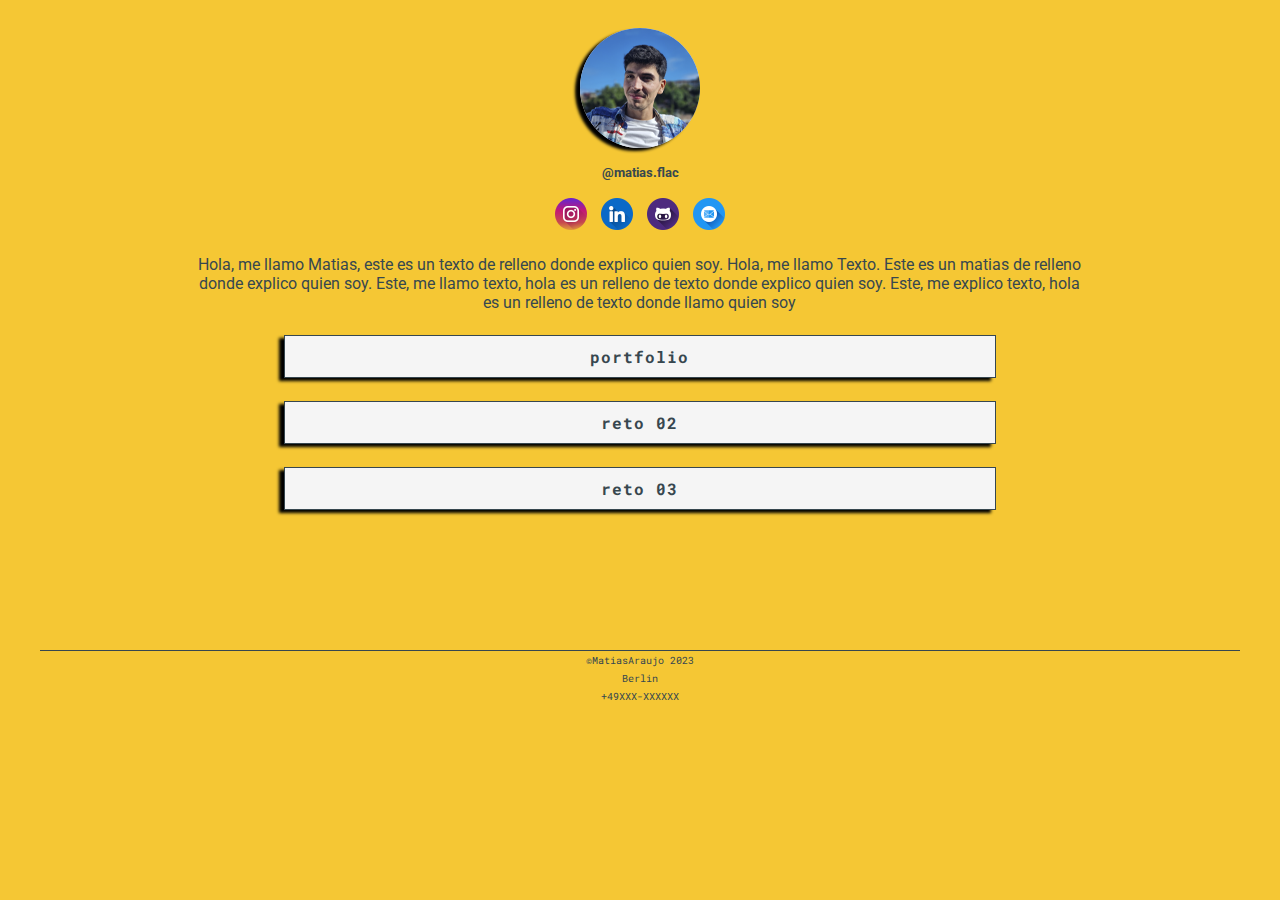
<file: index.html>
<!DOCTYPE html>
<html lang="en">
<head>
    <meta charset="UTF-8">
    <meta http-equiv="X-UA-Compatible" content="IE=edge">
    <meta name="viewport" content="width=device-width, initial-scale=1.0">
    <title>My link tree</title>
    <link href="https://fonts.googleapis.com/css2?family=Roboto+Mono&family=Roboto:wght@300;400&display=swap" rel="stylesheet">
    <link rel="stylesheet" href="css/style.css">

    <!--Favicon & meta-->
    <link rel="icon" href="img/Einstein.png" type="image/png">
    <meta name="description" content="Un resumen de todo mi trabajo como develop">
    <meta name="author" content="Matias Araujo m.araujoge@gmail.com">

    <!-- Open Graph / Facebook -->
<meta property="og:type" content="website">
<meta property="og:url" content="https://linksflac.github.io/">
<meta property="og:title" content="Link Tree de MAtias">
<meta property="og:description" content="Mis trabajos en una sola pagina">
<meta property="og:image" content="https://github.com/LinksFlac/LinksFlac.github.io/blob/main/img/foto.jpg?raw=true">


    <!--twitter-->
    <meta property="twitter:tittle" content="Link tree de Matias.flac">
    <meta property="twitter:description" content="Acá podes encontrar un resumen de todo mi trabajo">
    <meta property="twitter:image" content="https://github.com/LinksFlac/LinksFlac.github.io/blob/main/img/foto.jpg?raw=true">
    <meta property="twitter:type" content="website">
    <meta property="twitter:url" content="https://linksflac.github.io/">
</head>

<body>
    <header>
        <!--FOTO-->
            <a href="https://linksflac.github.io/"><img src="img/foto.png" alt="" class="perfil"></a>
            <p>@matias.flac</p>        
        <nav>
            <a href="https://www.instagram.com/matias.flac/"><img src="img/insta.png" alt="icono instagram" class="icon"></a>
            <a href="https://www.linkedin.com/in/matias-araujo/"><img src="img/linkedin.png" alt="icono linkedin" class="icon"></a>
            <a href="https://github.com/MatiasAraujo"><img src="img/github.png" alt="icono github" class="icon"></a>
            <a href="mailto:m.araujoge@gmail.com"><img src="img/mail.png" alt="icono email" class="icon"></a>
        </nav>
    </header>
    <section>
        <div class="description">
            <p>Hola, me llamo Matias, este es un texto de relleno donde explico quien soy. Hola, me llamo Texto. Este es un matias de relleno donde explico quien soy. Este, me llamo texto, hola es un relleno de texto donde explico quien soy. Este, me explico texto, hola es un relleno de texto donde llamo quien soy  </p>
        </div>

        <ul>
            <li class="btn"><a href="portfolio.html">Portfolio</a> </li>
            <li class="btn"> <a href="/reto02/index.html">Reto 02</a> </li>
            <li class="btn"> <a href="/reto03/index.html">Reto 03</a> </li>
        </ul>
    </section>
    <!--No estoy seguro de que el microformato haya quedado bien, probablemente no... tampoco estoy seguro de su funcion dentro de la pagina y espero que expliquen eso en la correccion del miercoles-->
    <footer>
        <div class="hr" itemscope itemtype="https://schema.org/Organization">
            <p><span itemprop="creator">©MatiasAraujo 2023</span></p>
            <p><span itemprop="address">Berlin</span></p>
            <p><span itemprop="telephone">+49XXX-XXXXXX</span></p>
        </div>
        
    </footer>
</body>
</html>
</file>
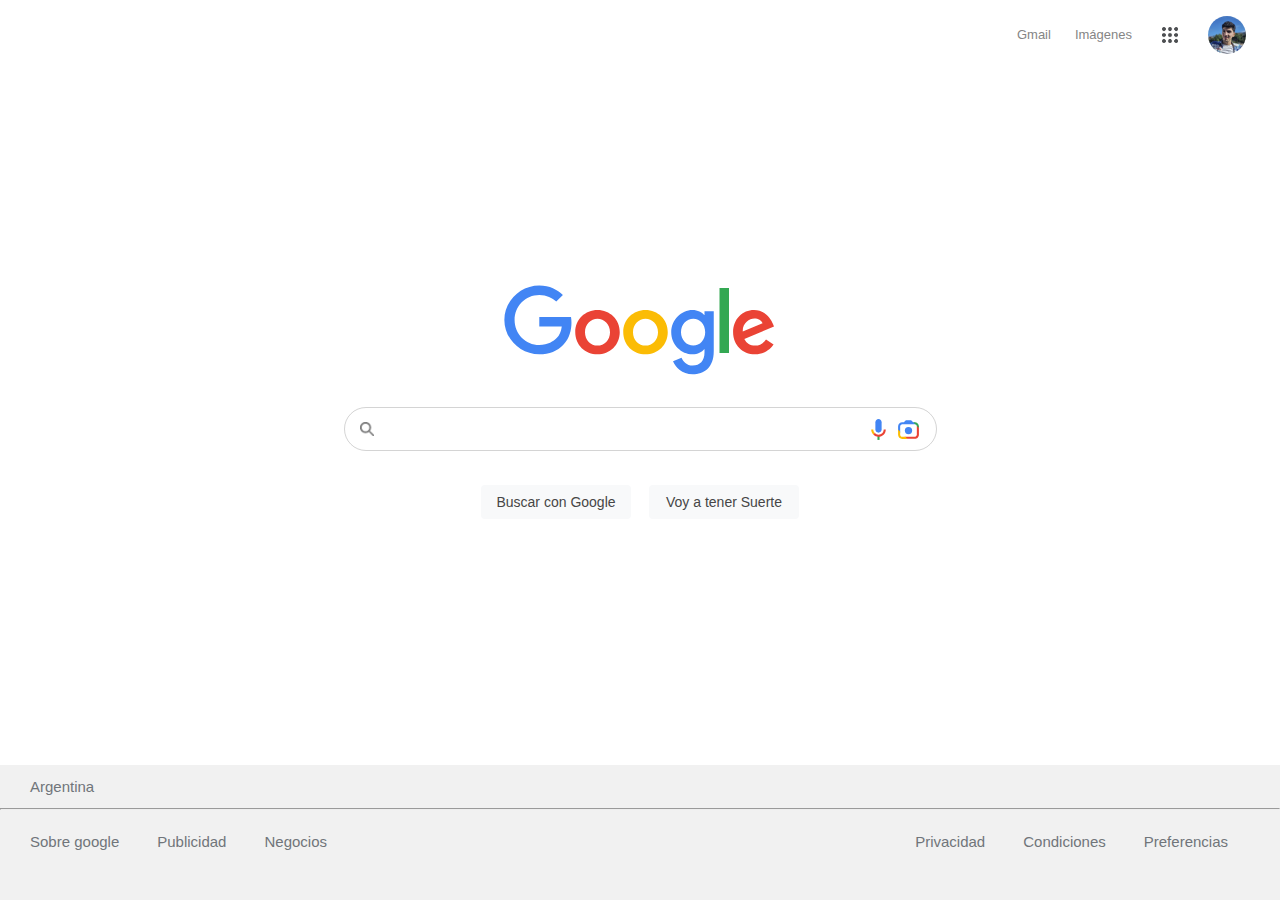
<file: reto02/index.html>
<!DOCTYPE html>
<html lang="en">
<head>
    <meta charset="UTF-8">
    <meta http-equiv="X-UA-Compatible" content="IE=edge">
    <meta name="viewport" content="width=device-width, initial-scale=1.0">
    <title>Reto google</title>
    <link rel="stylesheet" href="styles.css">
</head>
<body>
    <header>
        <nav class="mainNav">
            <ul class="botonera">
                <li class="icon"><a href="">Gmail</a></li>
                <li class="icon"><a href="">Imágenes</a></li>
                <div class="menu">
                    <li id='btnMenu' class="icon"><img src="dots-menu.png" alt=""></li>
                </div>      
                <div class="avatar">
                    <li class="icon"><a href=""><img src="foto.png" alt=""></a></li> 
                </div>
                
            </ul>
            
        </nav>        
    </header>

    <!--Menu chocolate-->    
    <section >
        <div id='menuChoc' class="menuChoc">
            <ul class="chocoList">
                <div class="iconChoc">
                    <li><a href=""><img class='first' src="/reto02/mi_cuenta.png" alt="">Cuenta</a></li>
                </div>
                <div class="iconChoc">
                    <li><a href=""><img src="/reto02/IconosGoogle/gmail.png" alt="">Gmail</a></li>
                </div>
                <div class="iconChoc">
                    <li><a href=""><img src="/reto02/IconosGoogle/drive.png" alt="">Drive</a></li>
                </div>
                <div class="iconChoc">
                    <li><a href=""><img src="/reto02/IconosGoogle/maps.png" alt="">Maps</a></li>
                </div>
                <div class="iconChoc">
                    <li><a href=""><img src="/reto02/IconosGoogle/my_bussynes.png" alt="">Business</a></li>
                </div>
                <div class="iconChoc">
                    <li><a href=""><img src="/reto02/IconosGoogle/news.png" alt="">News</a></li>
                </div>
                <div class="iconChoc">
                    <li><a href=""><img src="/reto02/IconosGoogle/One.png" alt="">One</a></li>
                </div>
                <div class="iconChoc">
                    <li><a href=""><img src="/reto02/IconosGoogle/play_store.png" alt="">Play Store</a></li>
                </div>
                <div class="iconChoc">
                    <li><a href=""><img src="/reto02/IconosGoogle/protect_account.png" alt="">Seguridad</a></li>
                </div>
                <div class="iconChoc">
                    <li><a href=""><img src="/reto02/IconosGoogle/shop.png" alt="">Shop</a></li>
                </div>
                <div class="iconChoc">
                    <li><a href=""><img src="/reto02/IconosGoogle/zoom.png" alt="">zoom</a></li>
                </div>
                <div class="iconChoc">
                    <li><a href=""><img src="/reto02/IconosGoogle/angout.png" alt="">Chat</a></li>
                </div>
                <div class="iconChoc">
                    <li><a href=""><img src="/reto02/IconosGoogle/translate.png" alt="">Traductor</a></li>
                </div>
                <div class="iconChoc">
                    <li><a href=""><img src="/reto02/IconosGoogle/calendar.png" alt="">Calendar</a></li>
                </div>

            </ul>
        </div>
    </section>

    <!--Search-->
    <section>
        <div class="container">
            <a class="logo" href="index.html"><img src="google_logo.svg" alt=""></a>

            <form action="">
                <div class="searchBox">
                    
                    <div>
                        <img class='searchIcon' src="/reto02/buscar.png" alt="">
                    </div>
                    <div class="inputSearch">
                        <input class="search" type="search" name="" id="input">
                    </div>
                    <div class="mic">
                        <svg class="goxjub" focusable="false" viewBox="0 0 24 24" xmlns="http://www.w3.org/2000/svg"><path fill="#4285f4" d="m12 15c1.66 0 3-1.31 3-2.97v-7.02c0-1.66-1.34-3.01-3-3.01s-3 1.34-3 3.01v7.02c0 1.66 1.34 2.97 3 2.97z"></path><path fill="#34a853" d="m11 18.08h2v3.92h-2z"></path><path fill="#fbbc05" d="m7.05 16.87c-1.27-1.33-2.05-2.83-2.05-4.87h2c0 1.45 0.56 2.42 1.47 3.38v0.32l-1.15 1.18z"></path><path fill="#ea4335" d="m12 16.93a4.97 5.25 0 0 1 -3.54 -1.55l-1.41 1.49c1.26 1.34 3.02 2.13 4.95 2.13 3.87 0 6.99-2.92 6.99-7h-1.99c0 2.92-2.24 4.93-5 4.93z"></path></svg>
                    </div>
                    <div class="cam">
                        <img class="Gdd5U" src="[data-uri]" alt="Búsqueda con cámara" data-atf="1" data-frt="0">
                    </div>
                                      
                </div>
            </form>
            
            <div class="btns">
                <button class="searchBtn">Buscar con Google</button>
                <button class="searchBtn">Voy a tener Suerte</button>
            </div>
        </div>
    </section>


    <footer>
        <div class="footerCon">
            <a href="">Argentina</a>
            <hr>
            <div class="flexWarp">
                <ul class="btnFooter">
                    <li class="footerList"><a href="#">Sobre google</a></li>
                    <li class="footerList"><a href="#">Publicidad</a></li>
                    <li class="footerList"><a href="#">Negocios</a></li>
                </ul>
                <ul class="btnFooter">
                    <li class="footerList"><a href="#">Privacidad</a></li>
                    <li class="footerList"><a href="#">Condiciones</a></li>
                    <li class="footerList"><a href="#">Preferencias</a></li>
                </ul>
            </div>
        </div>
    </footer>

    <script src="main.js"></script>
</body>
</html>
</file>
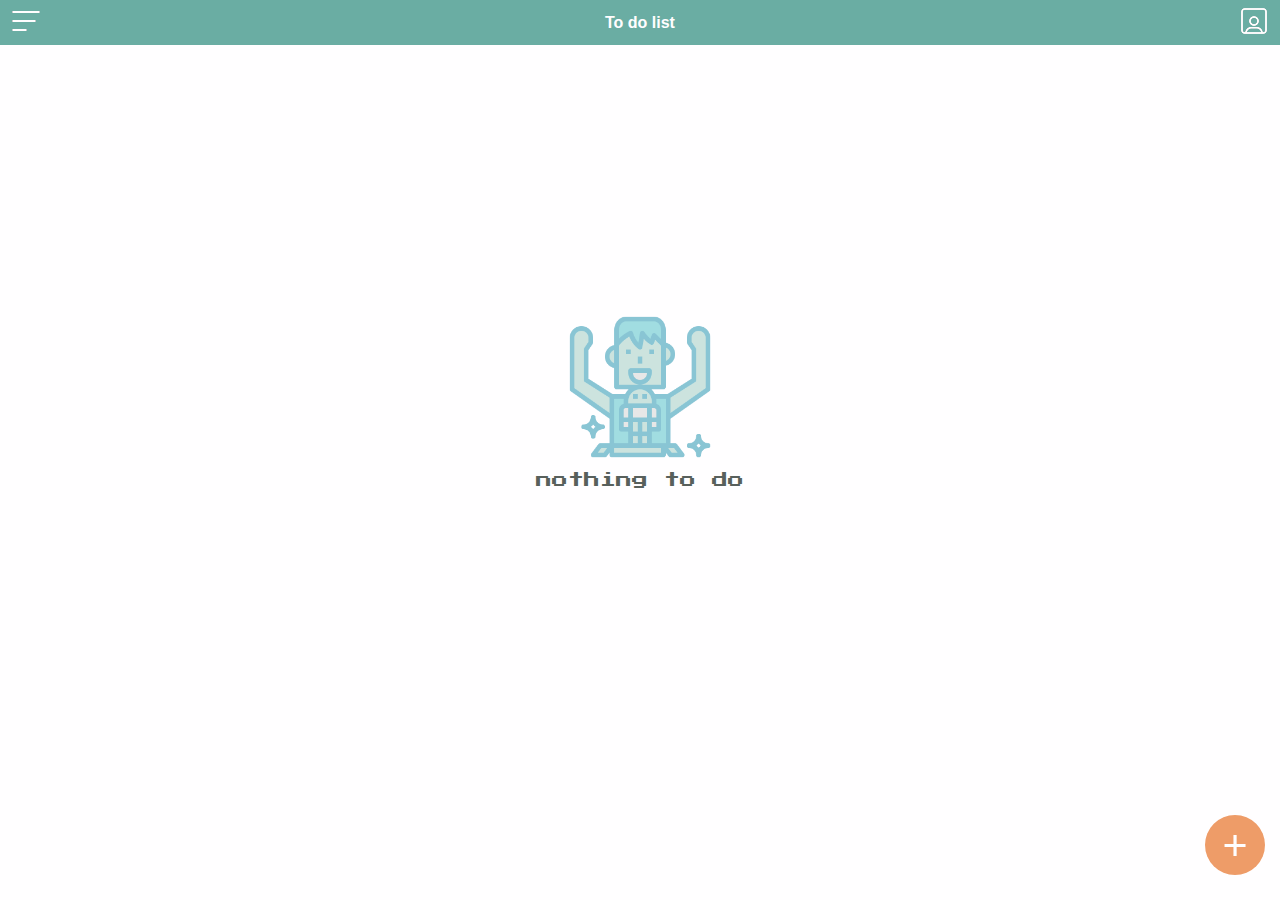
<file: reto03/index.html>
<!DOCTYPE html>
<html lang="en">
<head>
    <meta charset="UTF-8">
    <meta http-equiv="X-UA-Compatible" content="IE=edge">
    <meta name="viewport" content="width=device-width, initial-scale=1.0">
    <title>Reto03</title>
    <link rel="preconnect" href="https://fonts.googleapis.com">
    <link rel="preconnect" href="https://fonts.gstatic.com" crossorigin>
    <link href="https://fonts.googleapis.com/css2?family=Press+Start+2P&display=swap" rel="stylesheet">
    <link href="https://cdn.jsdelivr.net/npm/bootstrap@5.3.0-alpha1/dist/css/bootstrap.min.css" rel="stylesheet" integrity="sha384-GLhlTQ8iRABdZLl6O3oVMWSktQOp6b7In1Zl3/Jr59b6EGGoI1aFkw7cmDA6j6gD" crossorigin="anonymous">
    <link rel="stylesheet" href="styles.css">
    

</head>
<body>
    <header>
        <nav class="my_nav">
            <ul>
                <li><a href="#"><img class="burguer" src="icons/hamburguesa.png" alt=""></a></li>
                <li><a href="#">To do list</a></li>
                <li><a href="#"><img class="profile" src="icons/perfil_cuadrado.png" alt=""></a></li>
            </ul>
        </nav>
    </header>
    <!--First screen-->
    <section>
        <div id="empty" class="contenedor">
            <img src="icons/robotito.png" alt="">
            <p>nothing to do</p>
        </div>


        <div id="btn_add" class="add_boton shadow">
            <p>+</p>
        </div>
    </section>
    <!--Second screen-->
    <section>
        <div class="popup">
            <div class="contenedor_popup"  id="task_section">
                <div class="mini_nav">
                    <p>Agregar tarea</p>
                    <button id="close_task">X</button>
                </div>
                <div class="task_form">
                    <label for="taskName">Nombre de la tarea</label>
                    <input id="taskName" class="form-control" type="text" placeholder="Cómo se llama vó?">

                    <label for="taskType">Seleccionar el tipo de tarea</label>
                    <select id="taskType" class="form-select" placeholder="Qué tipo e vó?">
                        <option value="0" selected>Elegir tipo</option>
                        <option value="1">Trabajo</option>
                        <option value="2">Casa</option>
                        <option value="3">Entretenimiento</option>
                        <option value="4">Personal</option>
                      </select>

                      <label for="task_desc" class="form-label">Descripción</label>
                      <input type="text" class="form-control" id="task_desc" rows="3" placeholder="Añade una descripción"></input>

                      <label for="priority">Prioridad</label>
                      <div class="priority_container">
                        <input value="1" name="priority" type="radio" class="prioridad1" id="prioridad1"></input>
                        <input value="2" name="priority" type="radio" class="prioridad2" id="prioridad2"></input>
                        <input value="3" name="priority" type="radio" class="prioridad3" id="prioridad3"></input>
                        <input value="4" name="priority" type="radio" class="prioridad4" id="prioridad4"></input>
                      </div>
                      
                      
                </div>
                <div class="botones">
                    <button id="task_add" class="btn btn-primary" type="button">Agregar</button>
                </div>
            </div>         
        </div>
    </section>
    <!--Third screen-->
    <section>
        <div class="contenedor_tarjeta" id="tarjeta_container">
            <!--<div id="tarjeta" class="tarjeta pr1">
                <div>
                    <img class="imagenTar" src="/icons/per" alt="">
                </div>
                <div id="contenido_tarjeta" class="contenido">
                    <h3>Lala</h3>
                    <p>aaa</p>
                </div>
                <div id="opciones_tarjeta" class="opciones">
                    <img src="/icons/borrar.png" alt="" class="delete">
                </div>
            </div>
            <div id="tarjeta" class="tarjeta">
                <div id="img_tarjeta" class="imagenTar">
    
                </div>
                <div id="contenido_tarjeta" class="contenido">
    
                </div>
                <div id="opciones_tarjeta" class="opciones">
    
                </div>
            </div> -->
            
        </div>
    </section>

    <script src="main.js"></script>
</body>
</html>
</file>
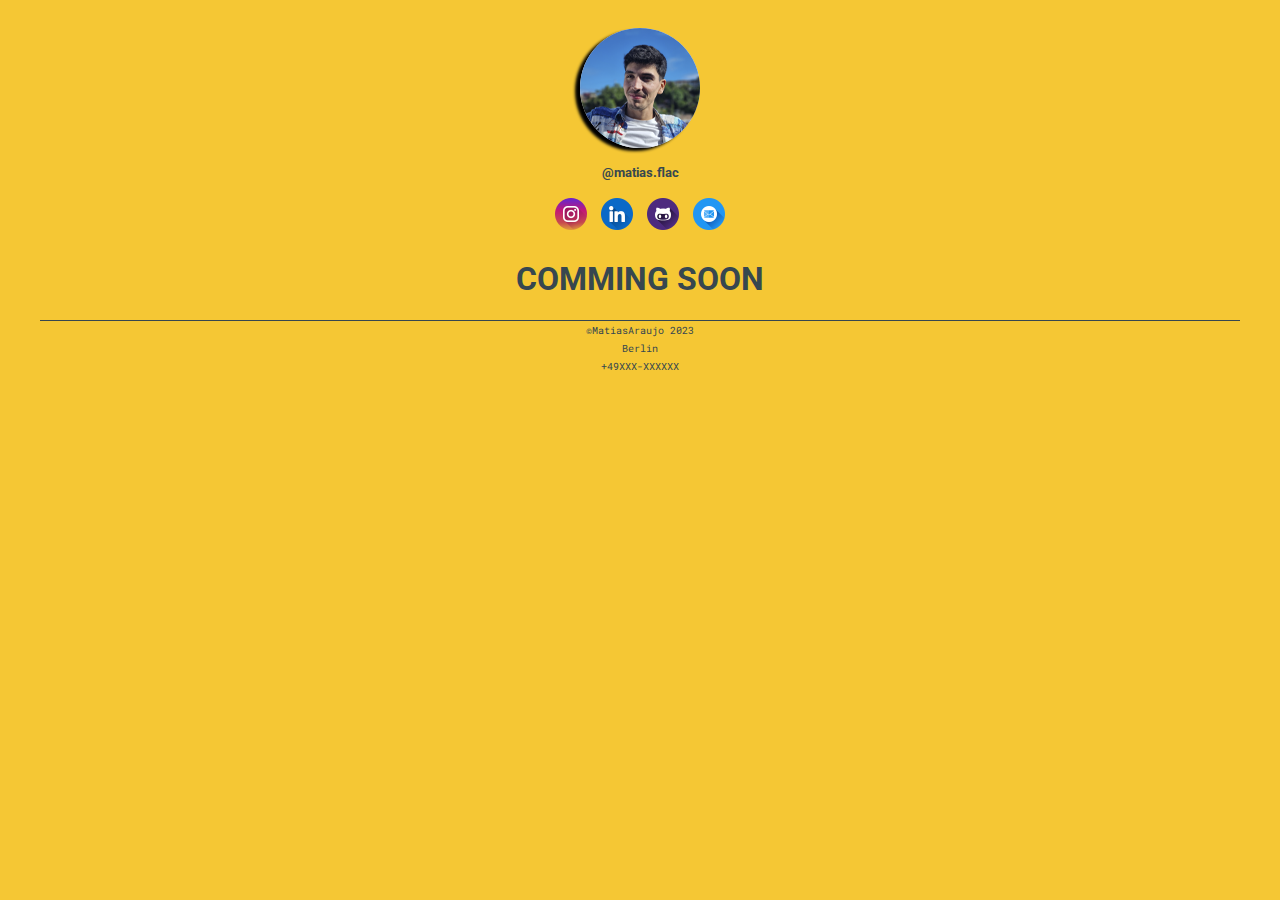
<file: portfolio.html>
<!DOCTYPE html>
<html lang="en">
<head>
    <meta charset="UTF-8">
    <meta http-equiv="X-UA-Compatible" content="IE=edge">
    <meta name="viewport" content="width=device-width, initial-scale=1.0">
    <title>My link tree</title>
    <link href="https://fonts.googleapis.com/css2?family=Roboto+Mono&family=Roboto:wght@300;400&display=swap" rel="stylesheet">
    <link rel="stylesheet" href="css/style.css">

    <!--Favicon & meta-->
    <link rel="icon" href="img/Einstein.png" type="image/png">
    <meta name="description" content="Un resumen de todo mi trabajo como develop">
    <meta name="author" content="Matias Araujo m.araujoge@gmail.com">

    <!--Facebook(og:'Open Graff')-->
    <meta property="og:tittle" content="Link tree de Matias.flac">
    <meta property="og:description" content="Acá podes encontrar un resumen de todo mi trabajo">
    <meta property="og:image" content="img/foto.jpg">
    <meta property="og:type" content="LinkTree">
    <meta property="og:url" content="https://linksflac.github.io/">

    <!--twitter-->
    <meta property="twitter:tittle" content="Link tree de Matias.flac">
    <meta property="twitter:description" content="Acá podes encontrar un resumen de todo mi trabajo">
    <meta property="twitter:image" content="img/foto.jpg">
    <meta property="twitter:type" content="LinkTree">
    <meta property="twitter:url" content="https://linksflac.github.io/">
</head>

<body>
    <header>
        <a href="https://linksflac.github.io/"><img src="img/foto.png" alt="" class="perfil"></a>
        <p>@matias.flac</p>        
        <nav>
            <a href="https://www.instagram.com/matias.flac/"><img src="img/insta.png" alt="icono instagram" class="icon"></a>
            <a href="https://www.linkedin.com/in/matias-araujo/"><img src="img/linkedin.png" alt="icono linkedin" class="icon"></a>
            <a href="https://github.com/MatiasAraujo"><img src="img/github.png" alt="icono github" class="icon"></a>
            <a href="mailto:m.araujoge@gmail.com"><img src="img/mail.png" alt="icono email" class="icon"></a>
        </nav>
    </header>
    <section>
        <h1>Comming soon</h1>
    </section>
    <!--No estoy seguro de que el microformato haya quedado bien, probablemente no... tampoco estoy seguro de su funcion dentro de la pagina y espero que expliquen eso en la correccion del miercoles-->
    <footer>
        <div class="hr" itemscope itemtype="https://schema.org/Organization">
            <p><span itemprop="creator">©MatiasAraujo 2023</span></p>
            <p><span itemprop="address">Berlin</span></p>
            <p><span itemprop="telephone">+49XXX-XXXXXX</span></p>
        </div>
        
    </footer>
</body>
</html>
</file>
<file: css/style.css>
body{
    background: #f5c734;
    color: #37474f;
}
h1{
    font-family: "Roboto", sans-serif;
    text-align: center;
    text-transform: uppercase;
}
.perfil{
    background-color: #f5f5f5;
    width: 120PX;
    border-radius: 50%;
    box-shadow: -5px 3px 3px black;
    margin-top: 20px; 
}
header{
    text-align: center;
}
header p{
    font-family: 'Roboto', sans-serif;
    font-size: 13px;
    font-weight: 700;
}

.icon{
    width: 32px;
    margin: 5px;
    box-shadow: none;    
}

.description{
    width: 70%;
    margin: 0 auto;
    text-align: center;
    font-family: 'Roboto', sans-serif;
    font-size: 16px;
}

section ul{
    width: 60%;
    height: 35vh;
    margin: 0 auto;
    padding: 0

}
.btn a{
    background: #f5f5f5;
    text-decoration: none;
    text-transform: lowercase;
    font-weight: 700;
    letter-spacing: 1px;
    padding: 10px 10px;
    color: #37474f;
    font-family: 'Roboto Mono', Monospace;
    border: solid 1px #37474f;
    display: block;
    margin: 23px;
    box-shadow: -5px 3px 3px black;
}
.btn a:hover{
    background-color: #e0e0e0;
    color: #263238;
    box-shadow: -2px 1px 3px black;
}
.btn{
    height: auto;
    list-style: none;
    text-align: center;
    box-sizing: border-box;
}
.hr{
    width: 95%;
    height: 1px;
    margin: 0 auto;
    background-color: #37474f;
    text-align: center;
}


footer span{
    font-family: "Roboto Mono", monospace;
    font-size: 10px;
}

footer p{
    margin: 0;
}
</file>
<file: reto02/styles.css>
body{
    background-color: #FFFFFF;
    margin: 0;
}
.mainNav{
    width: 100%;
    height: 10vh;
    background-color: transparent;
    
}

.botonera {
    display: flex;
    justify-content: right;
    align-items: center;
    margin: 2px 22px;
    padding-left: 0;
}

.icon{
    display: block;
    padding: 3px 7px;
    margin: 5px;
}
.icon a{
    text-decoration: none;
    font-family: Arial, Helvetica, sans-serif;
    font-size: 13px;
    font-weight: 200;
    color: rgb(133, 133, 133);
}
.icon:hover{
    text-decoration: underline;
}

.menu .icon:hover{
    background-color: #f1f1f1;
    border-radius: 50%;
}
.menu{
    cursor: pointer;
}
.menu img {
    width: 16px;
    padding: 6px;
    margin-top: 6px;
}
.avatar img{
    width: 38px;
    margin-top: 6px;
    border-radius: 50%;
}

.container{
    width: 100%;
    height: 70vh;
    display: flex;
    justify-content: center;
    align-items: center;
    flex-direction: column;
}

.container a{
    margin-bottom: 26px;
}

/*Chocolate*/
.menuChoc{
    background-color: #FFFFFF;
    width: 300px;
    height: 400px;
    box-shadow: -1px 1px 5px #5e5e5e73;
    border-radius: 8px;
    position: fixed;
    right: 20px;
    top: 9vh;
    display: none;
    overflow-y: scroll;
}
.menuChoc.active{
    display: block;
}
.chocoList{
    padding-left: 0px;
    list-style: none;
    display: flex;
    justify-content: center;
    flex-wrap: wrap;
}
.iconChoc{
    border-radius: 8px;
    width: 75px;
    height: 80px;
    margin: 5px;
    margin-bottom: 10px;
}
.iconChoc:hover{
    background-color: #e8f0fe;
}
.iconChoc a{
    display: flex;
    align-items: center;
    justify-content: center;
    flex-direction: column;
    text-decoration: none;
    font-family: Arial, Helvetica, sans-serif;
    font-size: 15px;
    color: rgb(82, 82, 82);
}
.iconChoc img{
    width: 48px;
    margin: auto;
}


/*Input .search*/
form{
    width: 100%;
    display: flex;
    justify-content: center;
    align-items: center;
}
.searchIcon{
    padding-top: 4px;
    width: 14px;
}
.mic{
    width: 25px;
    margin-top: 5px;
}
.cam img{
    width: 25px;
    margin-top: 5px;
    margin-left: 5px;
}
.inputSearch{
    flex-grow: 2;
}
.search{
    height: 25px;
    width: 95%;
    border: none;
    margin-left: 15px;
    font-size: 17px;
    color: #353535;
}
.searchBox{
    flex-basis: 100%;
    padding: 0 15px;
    max-width: 561px;
    height: 42px;
    border-radius: 24px;
    border: solid 1px #5e5e5e44;
    display: flex;
    align-items: center;
    flex-wrap: wrap; 
}
.searchBox:hover{
    border: solid 1px transparent;
    box-shadow: -1px 1px 5px #5e5e5e73;
}
.search:focus-visible{
    outline: 0px;
}

/*Botones de Búsqueda*/
.btns{
    padding-top: 23px;
}
.searchBtn{
    width: 150px;
    padding: 9px 0px;
    margin: 11px 7px;
    background-color: #f8f9fa;
    border: none;
    border-radius: 4px;
    font-size: 14px;
    color: rgb(70, 70, 70);
}

.searchBtn:hover{
    box-shadow: 0px 0px 2px #5e5e5ea5;
} 

/*FOOTER*/
footer{
    position: absolute;
    bottom: 0;
    width: 100%;
}
footer hr{
    margin-top: 0px;
    color: #70757a;
}
.footerCon {
    margin-top: 33px;
    width: 100%;
    height: 15vh;
    background-color: #f1f1f1;
    color: #70757a;
}
.btnFooter{
    display: flex;
    justify-content: right;
    align-items: center;
    margin: 2px 22px;
    padding-left: 0;
}
.flexWarp{
    display: flex;
    justify-content: space-between;
}
.footerCon a{
    text-decoration: none;
    font-family: Arial, Helvetica, sans-serif;
    color: #70757a;
    font-size: 15px;
    padding: 13px 30px;
    display: block;
}

.footerList {
    list-style: none;
}
.footerList a{
    padding-left: 8px;
    padding-bottom: 0px;
}
.footerList a:hover{
    text-decoration: underline;
}
</file>
<file: reto03/styles.css>
/*
#6aada3 celestito verdoso
#ee9c68 coral
#ffb31a naranja
#0d1912 negro
#fffeff blanco
#d4c5b0 marroncito
*/

body{
    font-family: Arial, Helvetica, sans-serif;
    margin: 0px;
    background-color: #fffeff;
}
.my_nav{
    width: 100%;
    height: 45px;
    background-color: #6aada3;
}
.my_nav ul{
    display: flex;
    align-items: center;
    justify-content: space-between;
    padding: 5px 10px;
    margin: 0px;
    list-style: none;
}
.my_nav ul a{
    color: #fffeff;
    font-weight: 900;
    text-decoration: none;
}

/*Add button*/
.add_boton{
    cursor: pointer;
    width: 60px;
    height: 60px;
    background-color: #ee9c68;
    border-radius: 50%;
    display: flex;
    align-items: center;
    justify-content: center;
    color: #fffeff;
    font-size: 43px;
    font-weight: 300;
    position: fixed;
    bottom: 25px;
    right: 15px;
    
}
.add_boton:hover{
    background-color: #ee8c68;
}
.add_boton p{
    margin: 0px;
}
/*first screen*/
.contenedor{
    height: 80vh;
    display: flex;
    flex-direction: column;
    align-items: center;
    justify-content: center;
}
.contenedor img{
    width: 150px;
}

.contenedor p{
    font-family: 'Press Start 2P', cursive;
    color: #0d1912b0;
    margin: 10px 0px;
}

/*POP-UP*/

.contenedor_popup{
    background-color: #fffeff;
    width: 80%;
    height: 80%;
    position: fixed;
    top: 10%; 
    left: 10%;
    box-shadow: 0px 0px 50px 1000px #0d191273;
    display: none;
    flex-direction: column;
    justify-content: space-between;
}
.mini_nav{
    background-color: #6aada3;
    width: 100%;
    height: 30px;
    display: flex;
    justify-content: space-between;
    border-bottom: solid 4px #ee9c68;
}
.mini_nav p{
    color: #fffeff;
    padding-left: 15px;
    padding-top: px;
    font-weight: 500;
}
.mini_nav button{
    background-color: #0d1912;
    color: #fffeff;
    font-size: 13px;
    font-weight: 900;
    width: 35px;
    border-radius: 2px;
}
.mini_nav button:hover{
    background-color: #3a423e;
    border:none;
}

.task_form{
    padding: 0px 30px 30px 30px;
}
.task_form label{
    color: #0d1912;
    margin: 10px 0px;
}
.botones{
    padding: 30px;
    display: flex;
    justify-content: end;
}
.btn-primary{
    background-color: #ee9c68;
    border: #0d1912;
}
.btn-primary:hover{
    background-color: #d4c5b0;
}
.btn-primary:focus-visible{
    background-color: #ee9c68;
    box-shadow: 0px 0px 2px 3px #0d19125b;
}
.btn-primary:active{
    background-color: #ee9c68;
    border: none;
}
/*PRIORIDAD*/
.priority_container{
    display: flex;

}
.prioridad1[type="radio"]{
    appearance: none;
    border: solid 6px #d18b00;
    border-radius: 4px;
    width: 20px;
    height: 30px;
    margin-right: 10px;
    cursor: pointer;
    transition: 0.2s all linear;
}
.prioridad1:checked{
    border: 11px solid  #d18b00;
}
.prioridad2[type="radio"]{
    appearance: none;
    border: solid 6px #f7ac17;
    border-radius: 4px;
    width: 20px;
    height: 30px;
    margin-right: 10px;
    cursor: pointer;
    transition: 0.2s all linear;
}
.prioridad2:checked{
    border: 11px solid #f7ac17;
}
.prioridad3[type="radio"]{
    appearance: none;
    border: solid 6px #ffc655;
    border-radius: 4px;
    width: 20px;
    height: 30px;
    margin-right: 10px;
    cursor: pointer;
    transition: 0.2s all linear;
}
.prioridad3:checked{
    border: 11px solid #ffc655;
}
.prioridad4[type="radio"]{
    appearance: none;
    border: solid 6px #ffe38e;
    border-radius: 4px;
    width: 20px;
    height: 30px;
    margin-right: 10px;
    cursor: pointer;
    transition: 0.2s all linear;
}
.prioridad4:checked{
    border: 11px solid #ffe38e;
}
.pr2{
    border-right: 12px solid #f7ac17;
}
.pr3{
    border-right: 12px solid #ffc655;
}
.pr4{
    border-right: 12px solid #ffe38e;
}
.pr1{
    border-right: 12px solid #d18b00;
}
/*TARJETAS*/
.contenedor_tarjeta{
    display: flex;
    justify-content: center;
    flex-direction: column;
    padding: 25px;
}
.tarjeta{
    display: flex;
    justify-content: space-between;
    width: 100%;
    height: 100px;
    padding: 11px;
    margin-bottom: 11px;
    border-radius: 8px;
    box-shadow: 1px 1px 5px 1px #3a423e42;
}

.imagenTar{
    width: 82px;
    height: 100%;
    
    margin-right: 25px;
}
.contenido{
    flex-grow: 1;
    height: 100%;
    padding-top: 12px;
}
.opciones{
    display: flex;
    
    
    justify-content: center;
    padding: 20px 5px;
}
.delete{
    width: 25px;
    height: 25px;
    cursor: pointer;
    margin-right: 10px;
}
</file>
